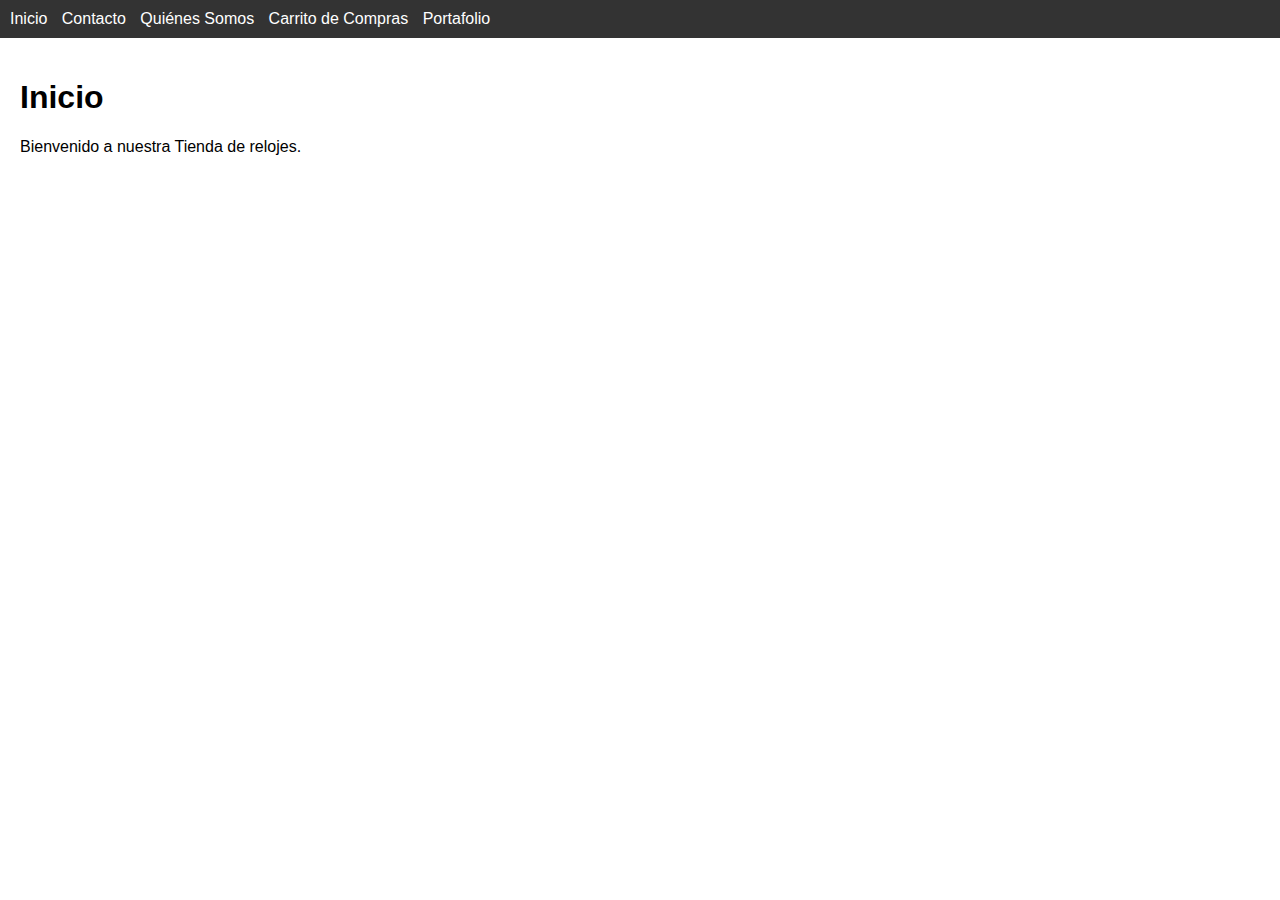
<file: index.html>
<!DOCTYPE html>
<html lang="es">
<head>
    <meta charset="UTF-8">
    <meta name="viewport" content="width=device-width, initial-scale=1.0">
    <title>Multi Vista</title>
    <link rel="stylesheet" href="styles.css">
</head>
<body>
    <nav>
        <ul>
            <li><a href="paginas/inicio.html" onclick="showView('inicio')">Inicio</a></li>
            <li><a href="paginas/contacto.html" onclick="showView('contacto')">Contacto</a></li>
            <li><a href="paginas/quienes-somos.html" onclick="showView('quienes-somos')">Quiénes Somos</a></li>
            <li><a href="paginas/Carrito-de-compras.html" onclick="showView('carrito')">Carrito de Compras</a></li>
            <li><a href="#" onclick="showView('portafolio')">Portafolio</a></li>
        </ul>
    </nav>

    <div id="inicio" class="view">
        <h1>Inicio</h1>
        <p>Bienvenido a nuestra Tienda de relojes.</p>

    </div>

    <div id="contacto" class="view" style="display:none;">
        <h1>Contacto</h1>
        <p>Puedes contactarnos en este formulario.</p>
    </div>

    <div id="quienes-somos" class="view" style="display:none;">
        <h1>Quiénes Somos</h1>
        <p>Somos una empresa dedicada a...</p>
    </div>

    <div id="carrito" class="view" style="display:none;">
        <h1>Carrito de Compras</h1>
        <p>Tu carrito está vacío.</p>
    </div>

    <div id="portafolio" class="view" style="display:none;">
        <h1>Portafolio</h1>
        <p>Este es nuestro portafolio de trabajos.</p>
    </div>

    <script src="script.js"></script>
</body>
</html>
</file>
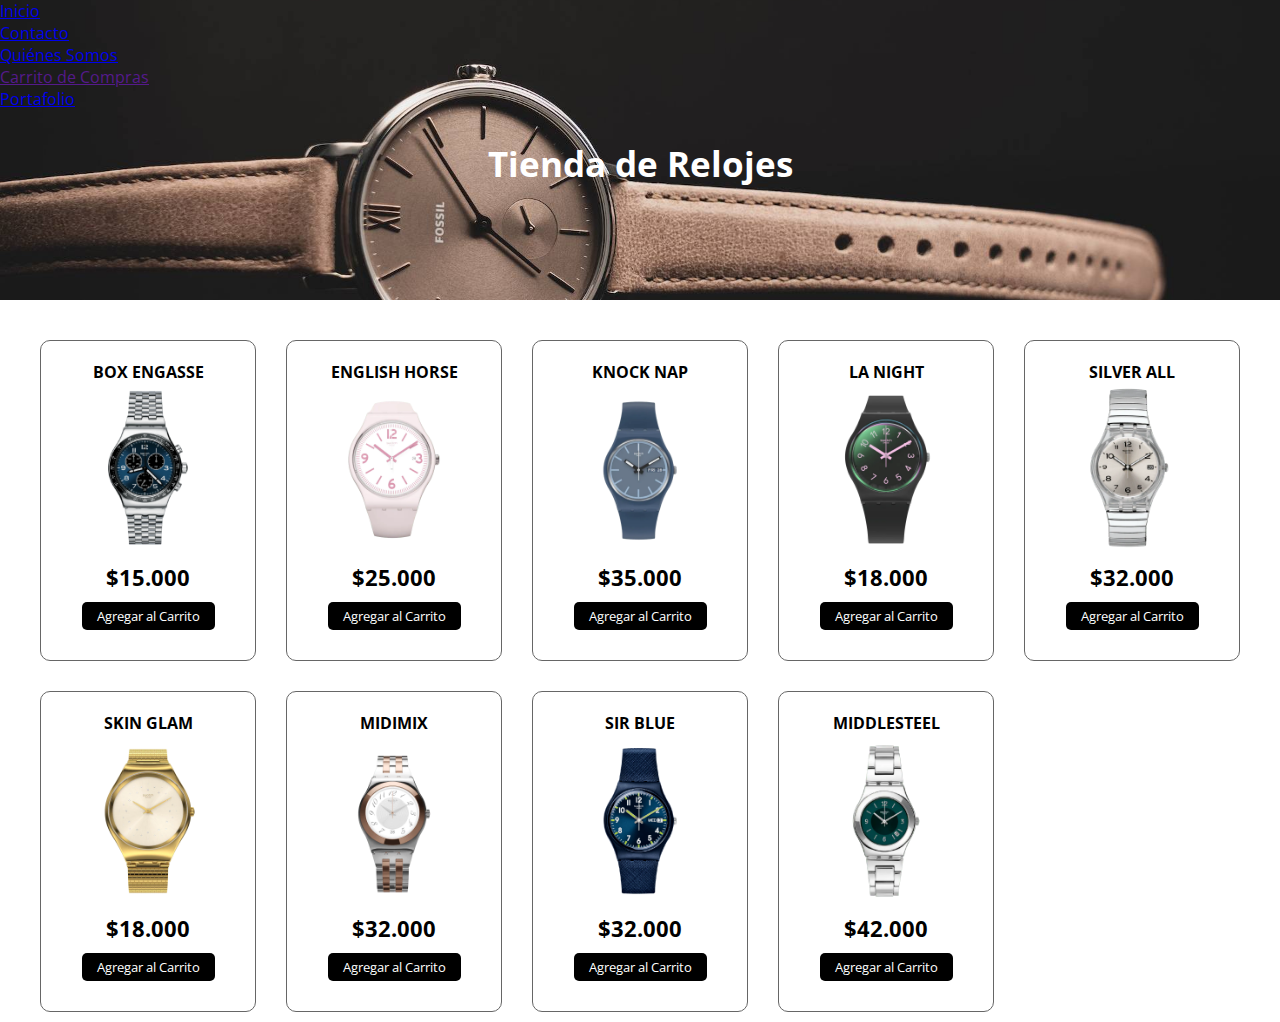
<file: paginas/Carrito-de-compras.html>
<!DOCTYPE html>
<html lang="es">
<head>
    <meta charset="UTF-8">
    <meta name="viewport" content="width=device-width, initial-scale=1.0">
    <link rel="stylesheet" href="https://cdnjs.cloudflare.com/ajax/libs/font-awesome/6.5.2/css/all.min.css" integrity="sha512-SnH5WK+bZxgPHs44uWIX+LLJAJ9/2PkPKZ5QiAj6Ta86w+fsb2TkcmfRyVX3pBnMFcV7oQPJkl9QevSCWr3W6A==" crossorigin="anonymous" referrerpolicy="no-referrer" />
    <script src="script-carrito.js" async></script>
    <link rel="stylesheet" href="styles-carrito.css">
    <title>Tienda de Relojes</title>
</head>
<body>
    <header>
        <nav>
            <ul>
                <li><a href="inicio.html" onclick="showView('inicio')">Inicio</a></li>
                <li><a href="contacto.html" onclick="showView('contacto')">Contacto</a></li>
                <li><a href="quienes-somos.html" onclick="showView('quienes-somos')">Quiénes Somos</a></li>
                <li><a href="" onclick="showView('carrito')">Carrito de Compras</a></li>
                <li><a href="#" onclick="showView('portafolio')">Portafolio</a></li>
            </ul>
        </nav>
        <h1>Tienda de Relojes</h1>
    </header>
    <section class="contenedor">
        <div class="contenedor-items">
            <div class="item">
                <span class="titulo-item">Box Engasse</span>
                <img src="img/boxengasse.png" alt="" class="img-item">
                <span class="precio-item">$15.000</span>
                <button class="boton-item">Agregar al Carrito</button>
            </div>
            <div class="item">
                <span class="titulo-item">English Horse</span>
                <img src="img/englishrose.png" alt="" class="img-item">
                <span class="precio-item">$25.000</span>
                <button class="boton-item">Agregar al Carrito</button>
            </div>
            <div class="item">
                <span class="titulo-item">Knock nap</span>
                <img src="img/knocknap.png" alt="" class="img-item">
                <span class="precio-item">$35.000</span>
                <button class="boton-item">Agregar al Carrito</button>
            </div>
            <div class="item">
                <span class="titulo-item">La Night</span>
                <img src="img/lanight.png" alt="" class="img-item">
                <span class="precio-item">$18.000</span>
                <button class="boton-item">Agregar al Carrito</button>
            </div>
            <div class="item">
                <span class="titulo-item">Silver All</span>
                <img src="img/silverall.png" alt="" class="img-item">
                <span class="precio-item">$32.000</span>
                <button class="boton-item">Agregar al Carrito</button>
            </div>
            <div class="item">
                <span class="titulo-item">Skin Glam</span>
                <img src="img/skinglam.png" alt="" class="img-item">
                <span class="precio-item">$18.000</span>
                <button class="boton-item">Agregar al Carrito</button>
            </div>
            <div class="item">
                <span class="titulo-item">Midimix</span>
                <img src="img/midimix.png" alt="" class="img-item">
                <span class="precio-item">$32.000</span>
                <button class="boton-item">Agregar al Carrito</button>
            </div>
            <div class="item">
                <span class="titulo-item">Sir blue</span>
                <img src="img/sirblue.png" alt="" class="img-item">
                <span class="precio-item">$32.000</span>
                <button class="boton-item">Agregar al Carrito</button>
            </div>
            <div class="item">
                <span class="titulo-item">Middlesteel</span>
                <img src="img/middlesteel.png" alt="" class="img-item">
                <span class="precio-item">$42.000</span>
                <button class="boton-item">Agregar al Carrito</button>
            </div>
        </div>

        <!-- carrito de compras -->
        <div class="carrito">
            <div class="header-carrito">
                <h2>Tu Carrito</h2>
            </div>

            <div class="carrito-items">
                <!--
                <div class="carrito-item">
                    <img src="img/boxengasse.png" alt="" width="80px">
                    <div class="carrito-item-detalles">
                        <span class="carrito-item-titulo">Box Engasse</span>
                        <div class="selector-cantidad">
                            <i class="fa-solid fa-minus restar-cantidad"></i>
                            <input type="text" value="1" class="carrito-item-cantidad" disabled>
                            <i class="fa-solid fa-plus sumar-cantidad"></i>
                        </div>
                        <span class="carrito-item-precio">$15.000</span>
                    </div>
                    <span class="btn-eliminar">
                        <i class="fa-solid fa-trash"></i>
                    </span>
                </div>

                <div class="carrito-item">
                    <img src="img/englishrose.png" alt="" width="80px">
                    <div class="carrito-item-detalles">
                        <span class="carrito-item-titulo">English Rose</span>
                        <div class="selector-cantidad">
                            <i class="fa-solid fa-minus restar-cantidad"></i>
                            <input type="text" value="2" class="carrito-item-cantidad" disabled>
                            <i class="fa-solid fa-plus sumar-cantidad"></i>
                        </div>
                        <span class="carrito-item-precio">$30.000</span>
                    </div>
                    <span class="btn-eliminar">
                        <i class="fa-solid fa-trash"></i>
                    </span>
                </div>
            -->
            </div>

            <div class="carrito-total">
                <div class="fila">
                    <strong>Tu Total</strong>
                    <span class="carrito-precio-total">
                        $120.000,00
                    </span>
                </div>
                <button class="btn-pagar">Pagar <i class="fa-solid fa-bag-shopping"></i></button>
            </div>
        </div>
    </section>
</body>
</html>
</file>
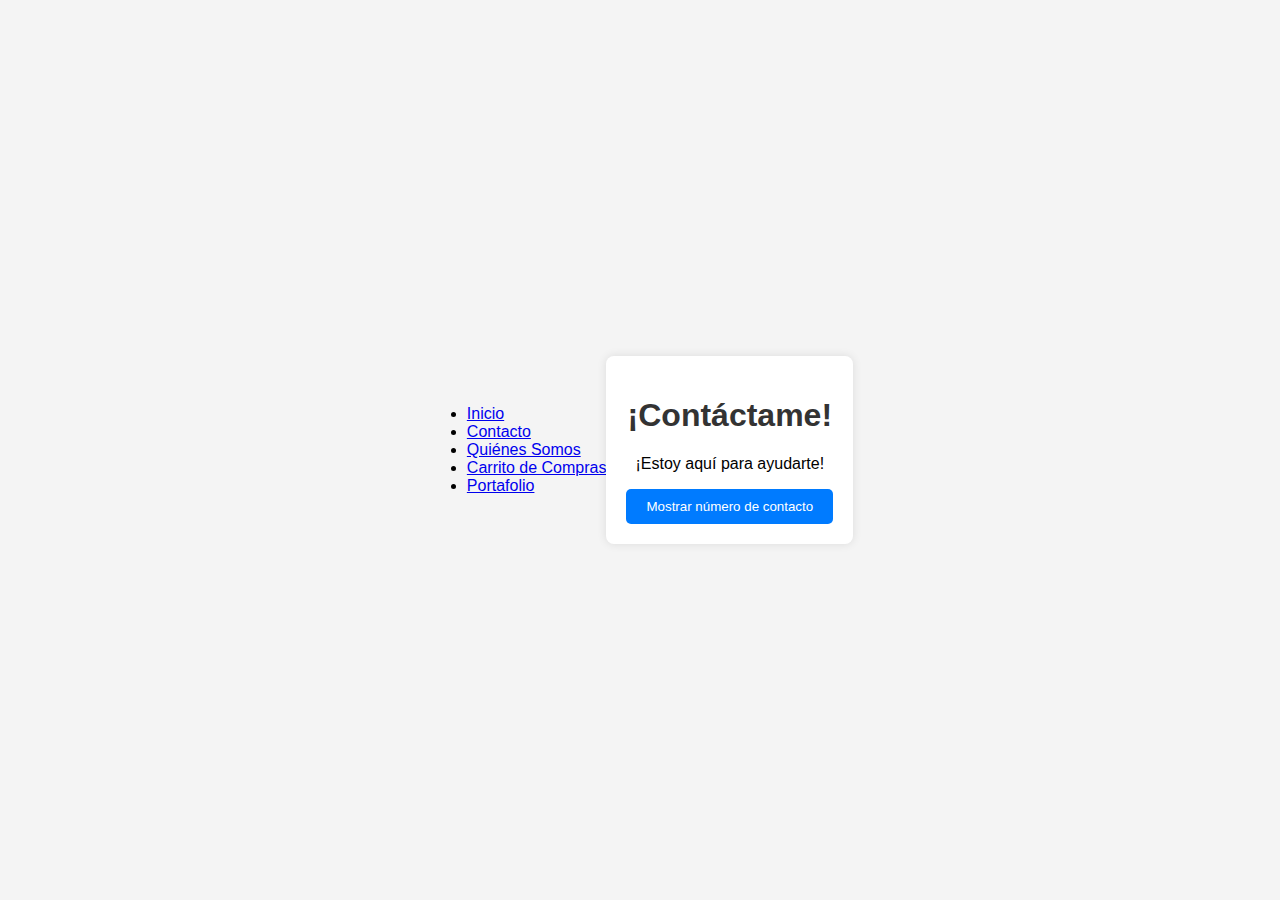
<file: paginas/contacto.html>
<!DOCTYPE html>
<html lang="en">
<head>
  <meta charset="UTF-8">
  <meta name="viewport" content="width=device-width, initial-scale=1.0">
  <title>Contacto</title>
  <link rel="stylesheet" href="contacto-styles.css">
</head>
<body>
    <header>
        <nav>
            <ul>
                <li><a href="inicio.html" onclick="showView('inicio')">Inicio</a></li>
                <li><a href="#" onclick="showView('contacto')">Contacto</a></li>
                <li><a href="quienes-somos.html" onclick="showView('quienes-somos')">Quiénes Somos</a></li>
                <li><a href="Carrito-de-compras.html" onclick="showView('carrito')">Carrito de Compras</a></li>
                <li><a href="#" onclick="showView('portafolio')">Portafolio</a></li>
            </ul>
        </nav>
    </header>
  <div class="contacto-container">
    <h1>¡Contáctame!</h1>
    <p>¡Estoy aquí para ayudarte!</p>
    <button id="mostrarNumero">Mostrar número de contacto</button>
    <p id="numeroContacto" style="display:none;">Número de contacto: <span>+56986351253</span></p>
  </div>
  <script src="contacto-script.js"></script>
</body>
</html>
</file>
<file: styles.css>
body {
    font-family: Arial, sans-serif;
    margin: 0;
    padding: 0;
}

nav {
    background-color: #333;
    padding: 10px;
}

nav ul {
    list-style-type: none;
    margin: 0;
    padding: 0;
}

nav ul li {
    display: inline;
    margin-right: 10px;
}

nav ul li a {
    color: white;
    text-decoration: none;
}

.view {
    padding: 20px;
}
</file>
<file: paginas/styles-carrito.css>
@import url('https://fonts.googleapis.com/css2?family=Open+Sans:ital,wght@0,300..800;1,300..800&display=swap');

*{
    margin: 0;
    padding: 0;
    font-family: 'Open Sans';
}
header{
    background: url(img/header.jpg);
    background-size: cover;
    background-position: center;
    height: 300px;
}
header h1{
    text-align: center;
    font-size: 35px;
    color: #fff;
    padding: 30px 0;
}
.contenedor{
    max-width: 1200px;
    padding: 10px;
    margin: auto;
    display: flex;
    justify-content: space-between;
    contain: paint;
}
.contenedor .contenedor-items{
    margin-top: 30px;
    display: grid;
    grid-template-columns: repeat(auto-fit, minmax(200px, 1fr));
    grid-gap: 30px;
    grid-row-gap: 30px;
    width: 100%;
    transition: .3s;
}
.contenedor .contenedor-items .item{
    max-width: 200px;
    padding: 10px;
    margin: auto;
    border: 1px solid #666;
    border-radius: 10px;
    padding: 20px;
    transition: .3s;
}
.contenedor-items .item:hover{
    box-shadow: 0 0 10px #666;
    scale: 1.05;
}
.contenedor-items .item .img-item{
    width: 100%;
}
.contenedor-items .item .titulo-item{
    display: block;
    font-weight: bold;
    text-align: center;
    text-transform: uppercase;
}
.contenedor-items .item .precio-item{
    display: block;
    text-align: center;
    font-weight: bold;
    font-size: 22px;
}
.contenedor-items .item .boton-item{
    display: block;
    margin: 10px auto;
    border: none;
    background: black;
    color: #fff;
    padding: 5px 15px;
    border-radius: 5px;
    cursor: pointer;
}

.carrito{
    border: 1px solid #666;
    width: 35%;
    margin-top: 30px;
    border-radius: 10px;
    overflow: hidden;
    margin-bottom: auto;    
    position: sticky !important;
    top: 0;
    transition: .3s;
    opacity: 0;
    margin-right: -100%;
}
.carrito .header-carrito{
    background-color: #000;
    color: #fff;
    text-align: center;
    padding: 30px 0;
}
.carrito .carrito-item{
    display: flex;
    align-items: center;
    position: relative;
    border-bottom: 1px solid #666;
    padding: 20px;
}
.carrito .carrito-item img{
    margin-right: 20px;
}
.carrito .carrito-item .carrito-item-titulo{
    display: block;
    font-weight: bold;
    margin-bottom: 10px;
    text-transform: uppercase;
}
.carrito .carrito-item .selector-cantidad{
    display: inline-block;
    margin-right: 25px;

}
.carrito .carrito-item .carrito-item-cantidad{
    border: none;
    font-size: 18px;
    background: transparent;
    display: inline-block;
    width: 30px;
    padding: 5px;
    text-align: center;
}
.carrito .carrito-item .selector-cantidad i{
    font-size: 18px;
    width: 32px;
    height: 32px;
    line-height: 32px;
    text-align: center;
    border-radius: 50%;
    border: 1px solid #000;
    cursor: pointer;
}
.carrito .carrito-item .carrito-item-precio{
    font-weight: bold;
    display: inline-block;
    font-size: 18px;
    margin-bottom: 5px;
}
.carrito .carrito-item .btn-eliminar{
    position: absolute;
    right: 15px;
    top: 15px;
    color: #000;
    width: 40px;
    height: 40px;
    line-height: 40px;
    text-align: center;
    border-radius: 50%;
    border: 1px solid #000;
    cursor: pointer;
    display: block;
    background: transparent;
    z-index: 20;
}
.carrito .carrito-item .btn-eliminar i{
    pointer-events: none;
}
.carrito-total{
    background-color: #f3f3f3;
    padding: 30px;
}
.carrito-total .fila{
    display: flex;
    justify-content: space-between;
    align-items: center;
    font-size: 22px;
    font-weight: bold;
    margin-bottom: 10px;
}
.carrito-total .btn-pagar{
    display: block;
    width: 100%;
    border: none;
    background: #000;
    color: #fff;
    border-radius: 5px;
    font-size: 18px;
    padding: 20px;
    display: flex;
    justify-content: space-between;
    align-items: center;
    cursor: pointer;
    transition: .3s;
}
.carrito-total .btn-pagar:hover{
    scale: 1.05;
}
@media screen and (max-width:850px) {
    .contenedor{
        display: block;
    }
    .contenedor-items{
        width: 100% !important;
    }
    .carrito{
        width: 100%;
    }
}
</file>
<file: paginas/contacto-styles.css>
body {
    font-family: Arial, sans-serif;
    background-color: #f4f4f4;
    margin: 0;
    padding: 0;
    display: flex;
    justify-content: center;
    align-items: center;
    height: 100vh;
  }
  
  .contacto-container {
    background-color: #fff;
    padding: 20px;
    border-radius: 8px;
    box-shadow: 0 0 10px rgba(0, 0, 0, 0.1);
    text-align: center;
  }
  
  h1 {
    color: #333;
  }
  
  button {
    background-color: #007bff;
    color: #fff;
    border: none;
    padding: 10px 20px;
    border-radius: 5px;
    cursor: pointer;
    transition: background-color 0.3s ease;
  }
  
  button:hover {
    background-color: #0056b3;
  }
  
  #numeroContacto {
    color: #333;
    font-size: 18px;
    margin-top: 20px;
  }
</file>
